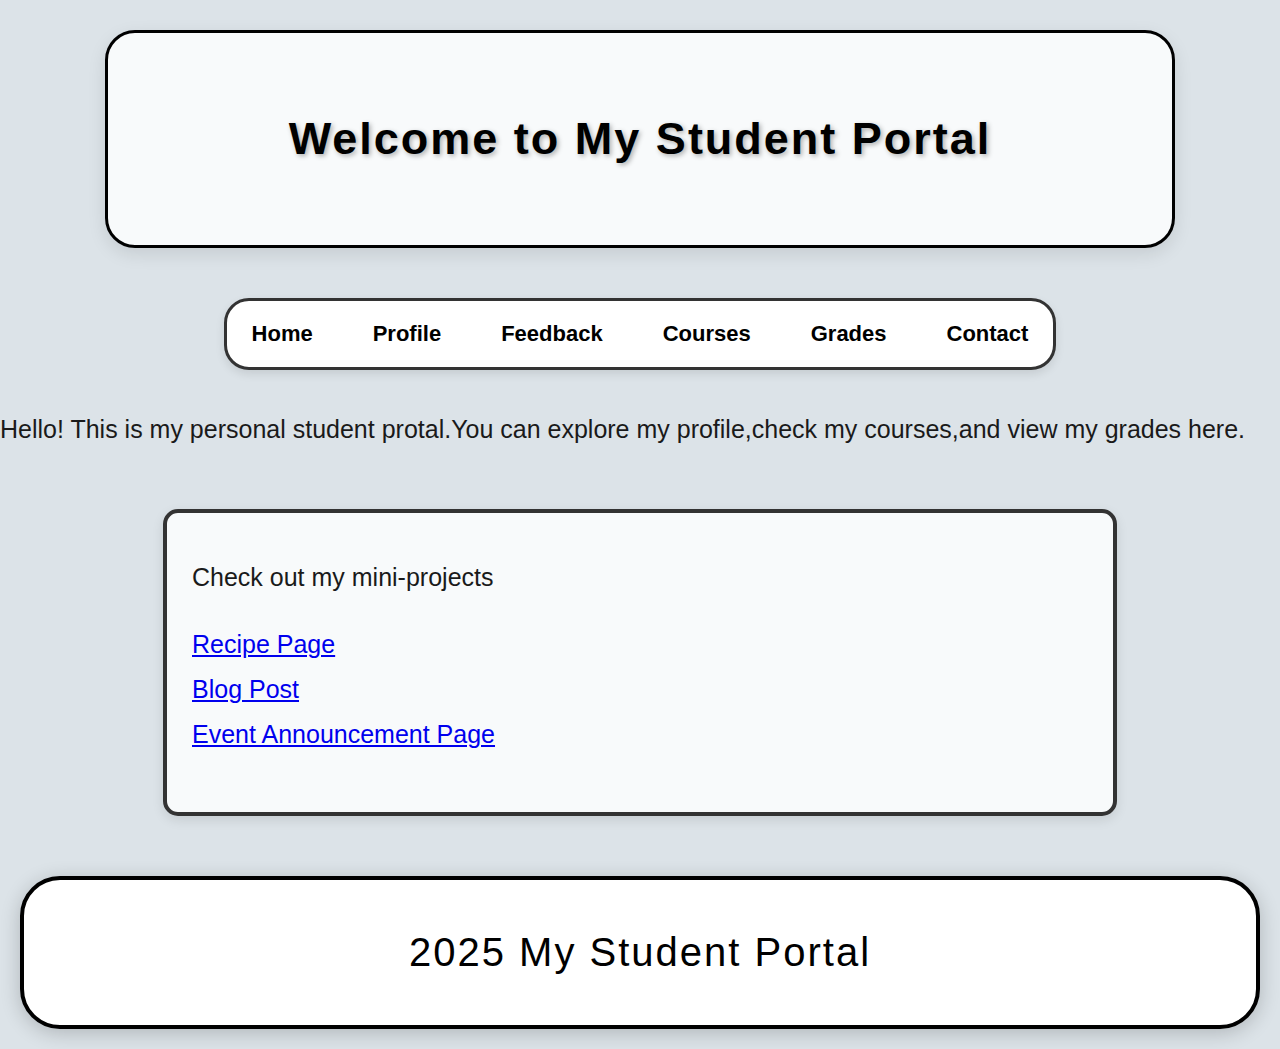
<file: index.html>
<!DOCTYPE html>
<html lang="en">
<head>
    <meta charset="UTF-8">
    <meta name="viewport" content="width=device-width, initial-scale=1.0">
    <title>My Student Protal</title>
    <link rel="stylesheet" href="style.css">
</head>
<body>

<header class="hero">

    <h1>Welcome to My Student Portal</h1>

</header>

<nav>
    <ul>
        <li><a href="index.html"> Home</a></li>
        <li><a href="profile.html">Profile</a></li> 
        <li><a href="feedback.html">Feedback</a></li>
        <li><a href="courses.html">Courses</a></li>
        <li><a href="grades.html">Grades</a></li>
        <li><a href="contact.html">Contact</a></li>

    </ul>
</nav>
<main>
    <p>Hello! This is my personal student protal.You can explore my profile,check my courses,and view my grades here.</p>
</main>
<div class="nice">
    <div class="kit">
    <p>Check out my mini-projects</p>

    <ul>
        <li><a href="recipe.html">Recipe Page</a></li>
        <li><a href="blog.html">Blog Post</a></li>
        <li><a href="event.html">Event Announcement Page</a></li>
    </ul>
    </div>
</div>
<footer>
    <p>2025 My Student Portal</p>
</footer>

</body>
</html>
</file>
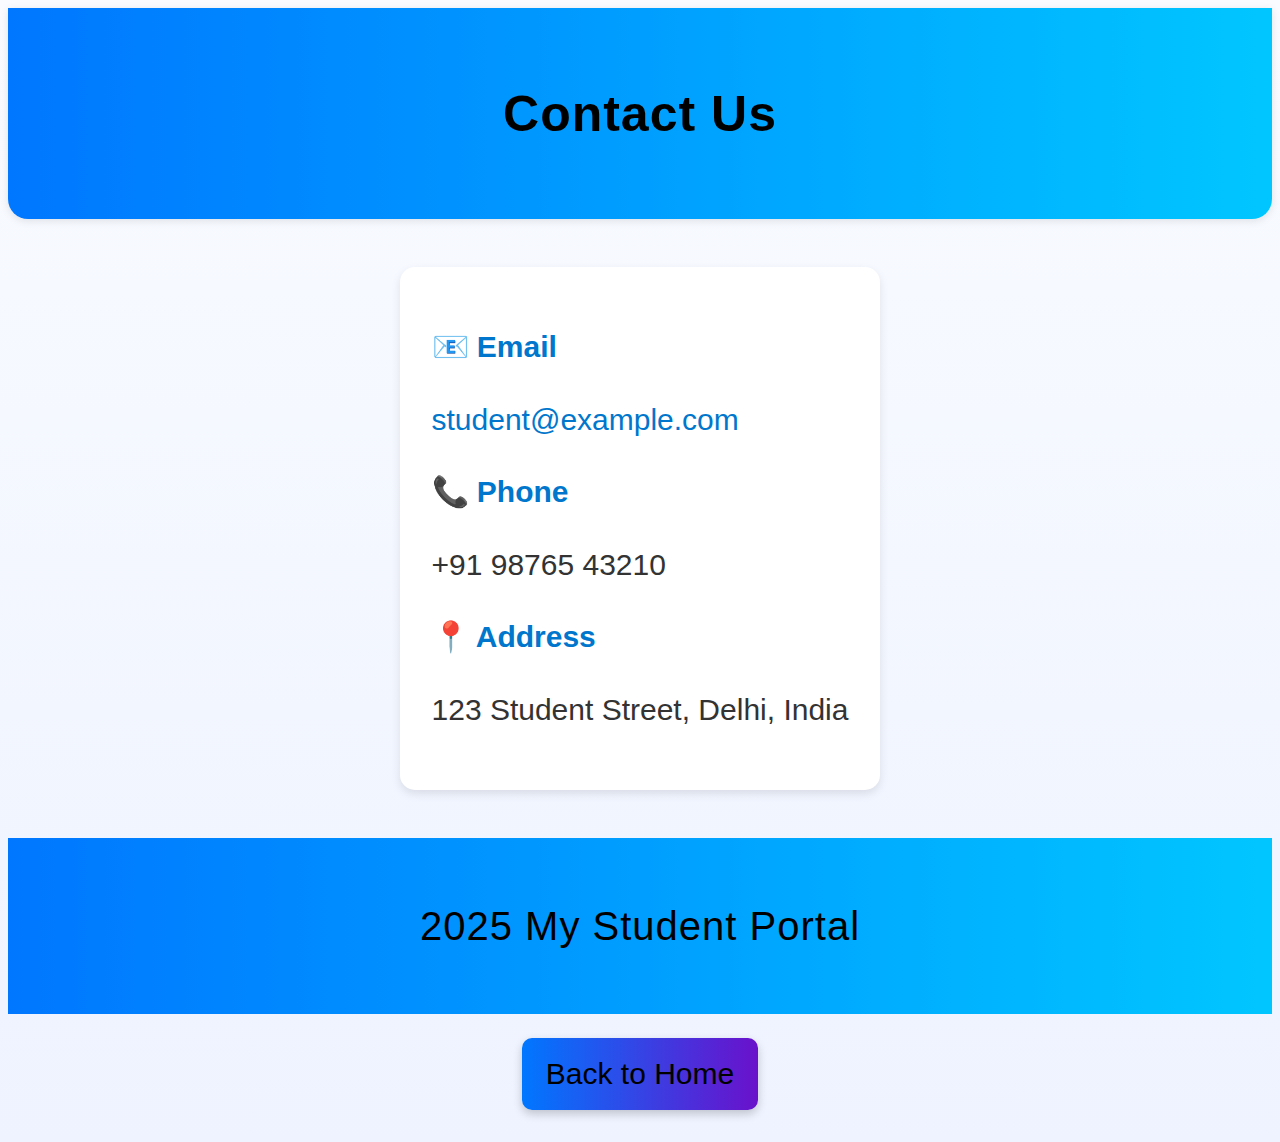
<file: contact.html>
<!DOCTYPE html>
<html lang="en">
<head>
    <meta charset="UTF-8">
    <meta name="viewport" content="width=device-width, initial-scale=1.0">
    <title>Contact Us</title>
    <link rel="stylesheet" href="contact.css">
</head>
<body>
  
 <header>
<!--   -->
    <h1>Contact Us</h1>
 </header> 

 <main>
      <h2> 📧 Email</h2>
    <p><a href="mailto:student@example.com">student@example.com</a></p>

    <h2>📞 Phone</h2>
    <p>+91 98765 43210</p>

    <h2>📍 Address</h2>
    <p>123 Student Street, Delhi, India</p>
 </main>

 <footer>
    <p>2025 My Student Portal</p>
 </footer>

 <a href="index.html">Back to Home</a>
</body>
</html>
</file>
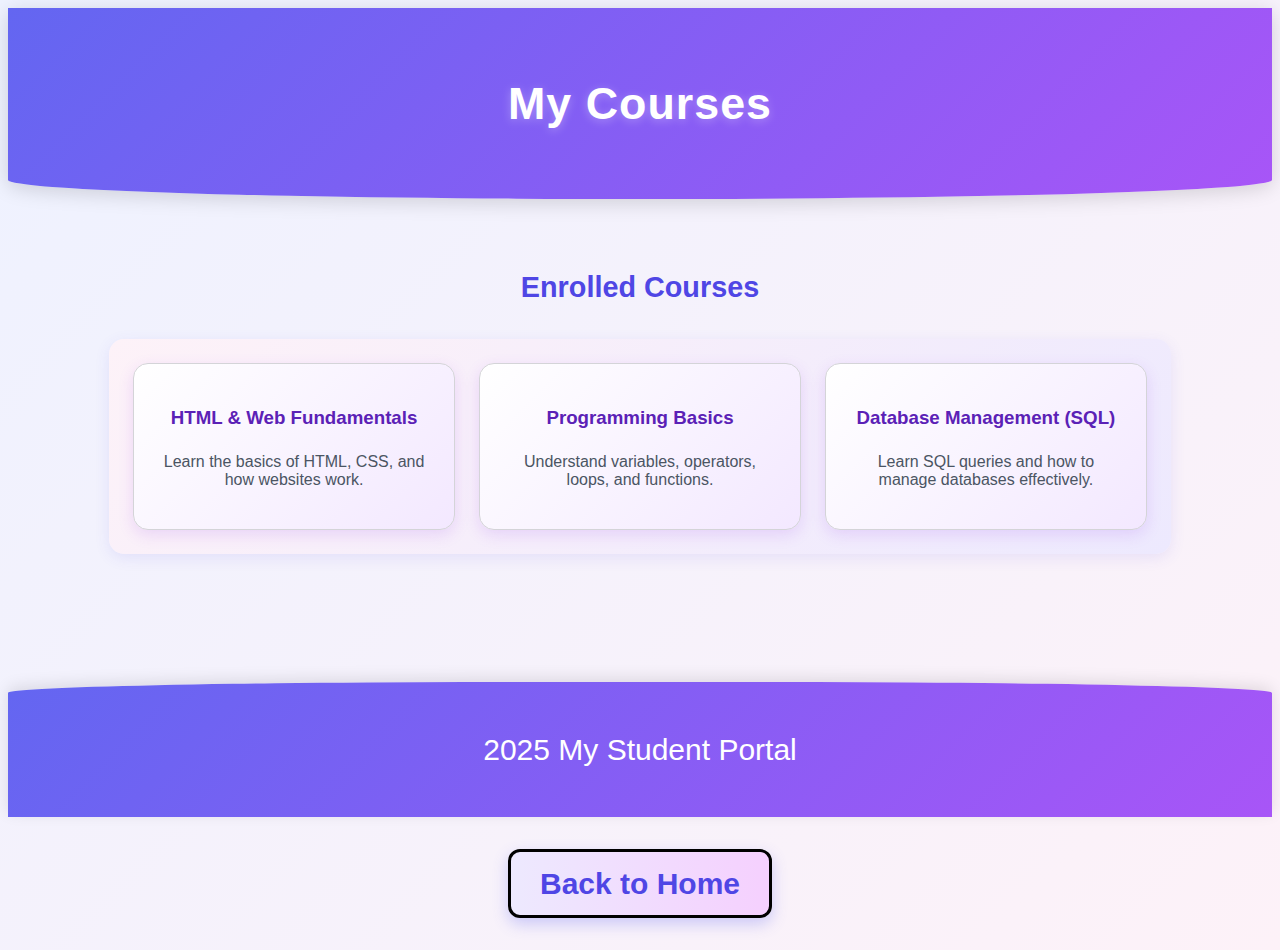
<file: courses.html>
<!DOCTYPE html>
<html lang="en">
<head>
    <meta charset="UTF-8">
    <meta name="viewport" content="width=device-width, initial-scale=1.0">
    <title>My Courses</title>
    <link rel="stylesheet" href="courses.css">
   

</head>
<body>

<header>
    <h1>My Courses</h1>
</header>

<section>
    <h2>Enrolled Courses</h2>
     
  <ul class="courses-layout">
    <li>
      <h3>HTML & Web Fundamentals</h3>
      <p>Learn the basics of HTML, CSS, and how websites work.</p>
    </li>

    <li>
      <h3>Programming Basics</h3>
      <p>Understand variables, operators, loops, and functions.</p>
    </li>

    <li>
      <h3>Database Management (SQL)</h3>
      <p>Learn SQL queries and how to manage databases effectively.</p>
    </li>
  </ul>

</section>

<footer>
    <p>2025 My Student Portal</p>
</footer>

<a href="index.html">Back to Home</a>
    
</body>
</html>
</file>
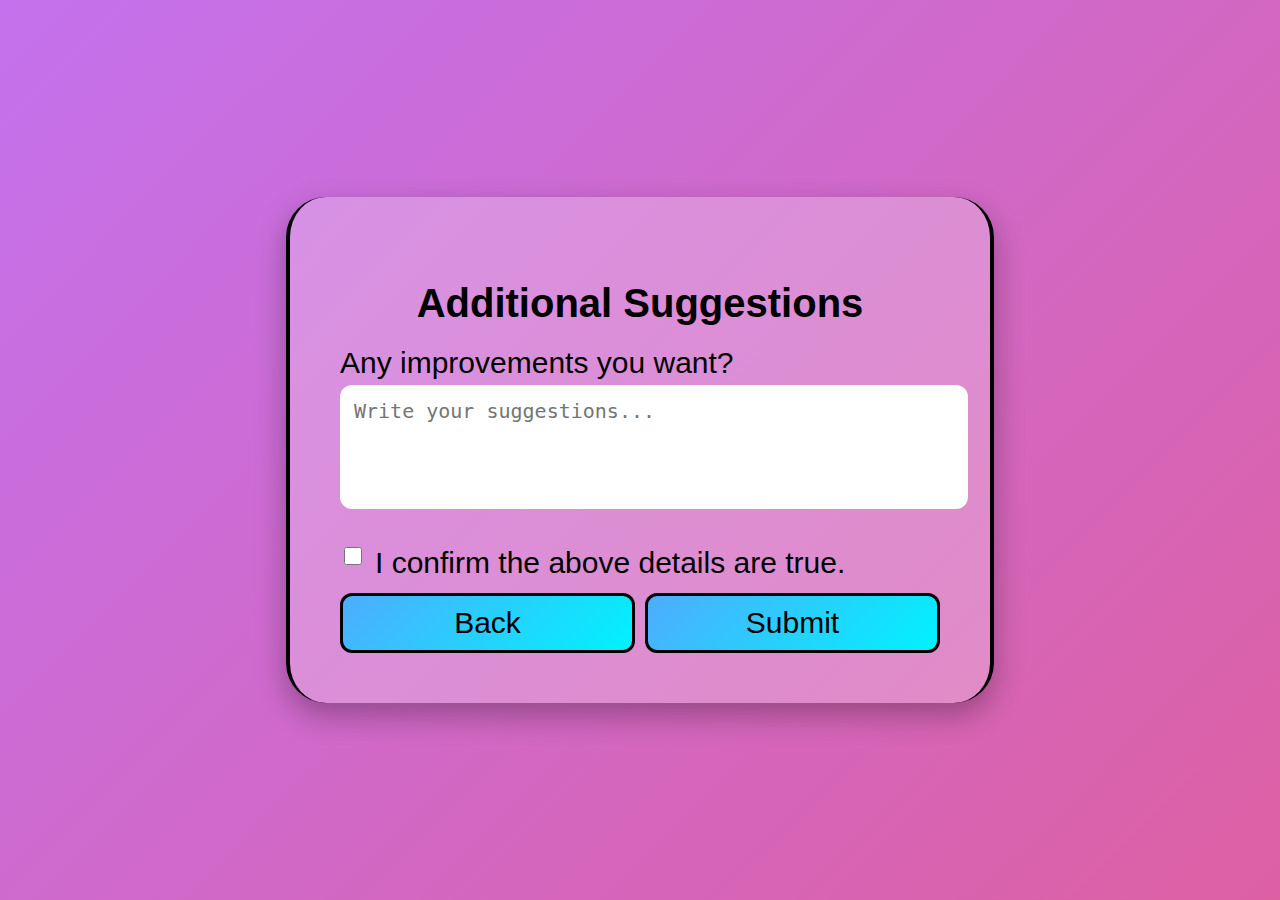
<file: fee.html>
<!DOCTYPE html>
<html lang="en">
<head>
  <meta charset="UTF-8" />
  <meta name="viewport" content="width=device-width, initial-scale=1.0" />
  <title>Feedback Form</title>
  <link rel="stylesheet" href="uifeedback.css" />
</head>
<body>
  <div class="container">
    <h2>Additional Suggestions</h2>

    <form>
      <label>Any improvements you want?</label>
      <textarea rows="4" placeholder="Write your suggestions..."></textarea>

      <label class="check-label">
        <input type="checkbox" required /> I confirm the above details are true.
      </label>

      <div class="btn-group">
        <a href="uifeedback.html" class="btn back">Back</a>
        <button type="submit" class="btn submit">Submit</button>
      </div>
    </form>
  </div>
</body>
</html>
</file>
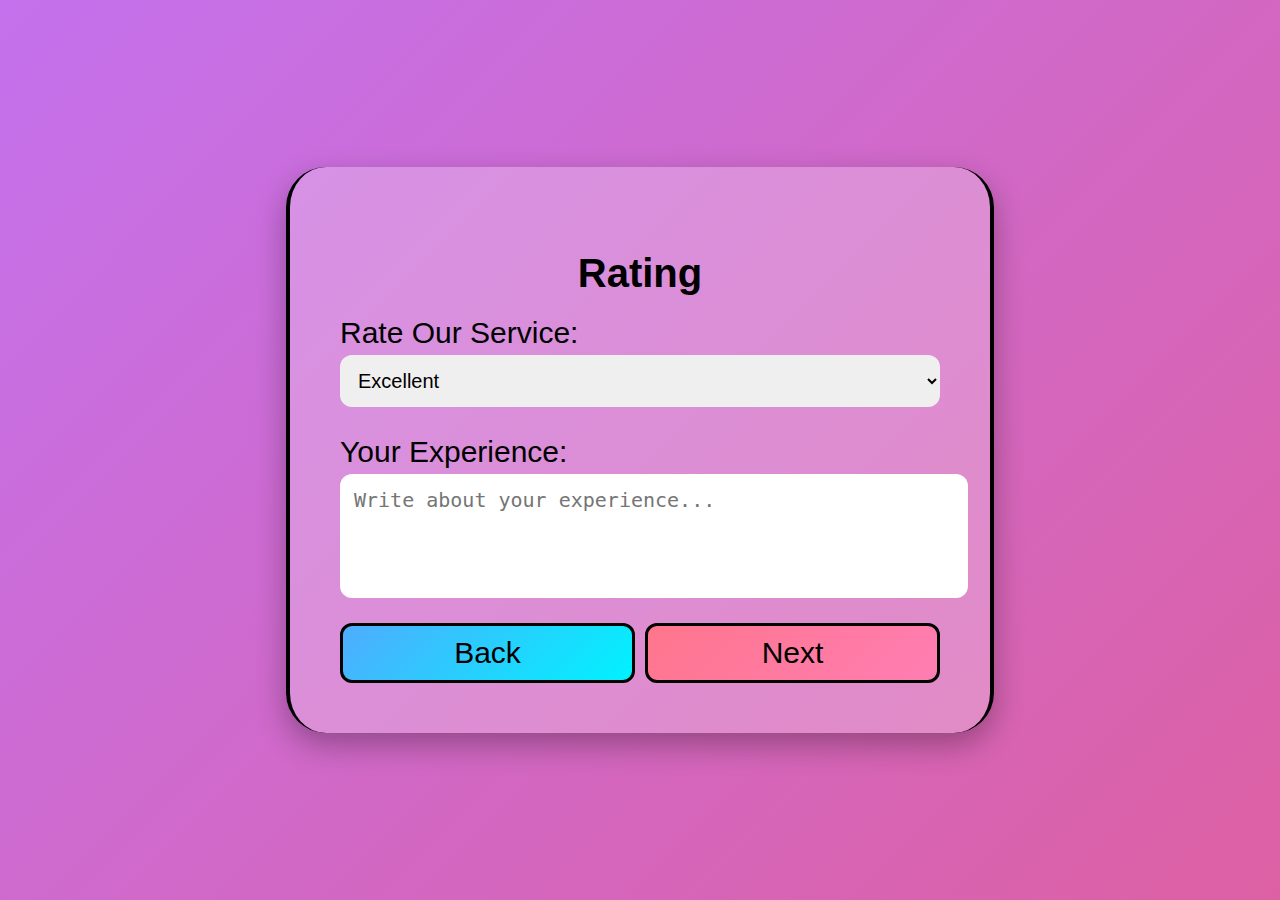
<file: feed.html>
<!DOCTYPE html>
<html lang="en">
<head>
  <meta charset="UTF-8" />
  <meta name="viewport" content="width=device-width, initial-scale=1.0" />
  <title>Feedback Form</title>
  <link rel="stylesheet" href="uifeedback.css" />
</head>
<body>
  <div class="container">
    <h2>Rating</h2>

    <form>
      <label>Rate Our Service:</label>
      <select required>
        <option>Excellent</option>
        <option>Good</option>
        <option>Average</option>
        <option>Poor</option>
      </select>

      <label>Your Experience:</label>
      <textarea rows="4" placeholder="Write about your experience..."></textarea>

      <div class="btn-group">
        <a href="fee.html" class="btn back">Back</a>
        <a href="fee.html" class="btn next">Next</a>
      </div>
    </form>
  </div>
</body>
</html>
</file>
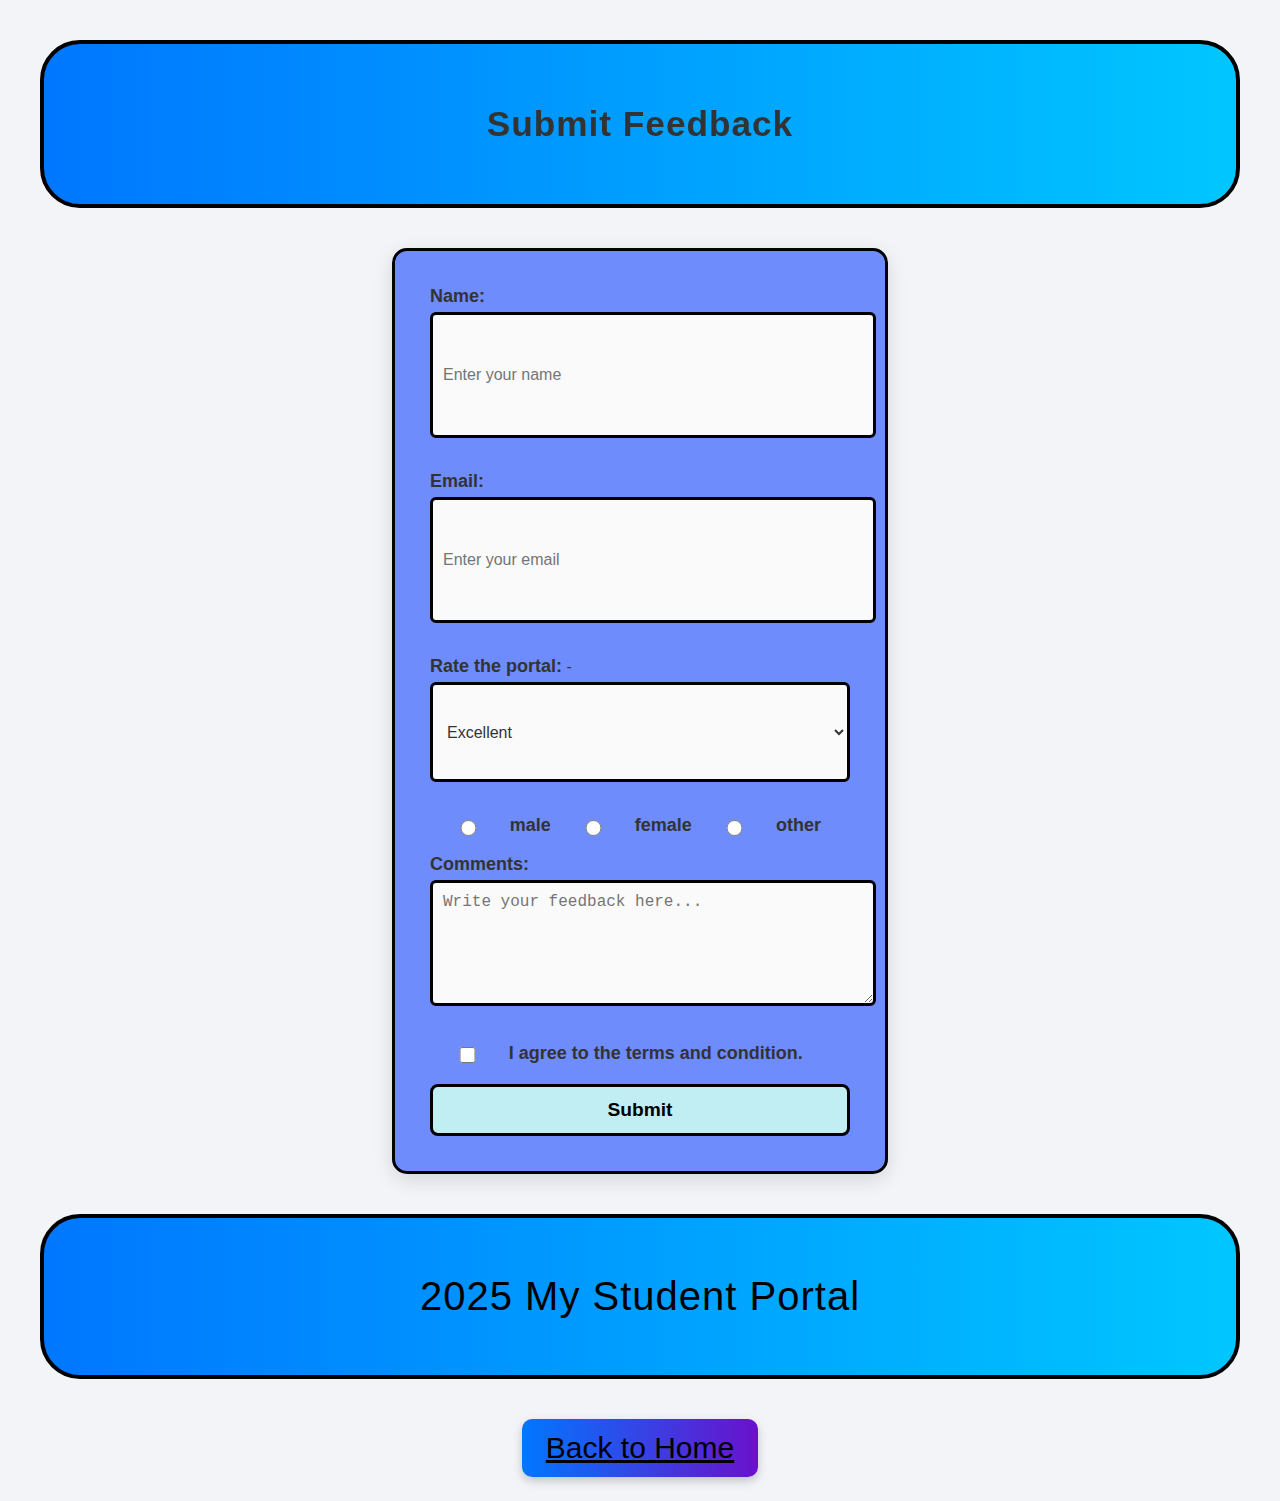
<file: feedback.html>
<!DOCTYPE html>
<html lang="en">
<head>
    <meta charset="UTF-8">
    <meta name="viewport" content="width=device-width, initial-scale=1.0">
    <title>Feedback Page</title>
    <link rel="stylesheet" href="feedback.css">
</head>
<body>
<header>
     <h1>Submit Feedback</h1>
</header>
 
<main>

  <form>
        <label for="name">Name:</label>
        <input type="text" id="name" placeholder="Enter your name"><br><br>

        <label for="email">Email:</label>
        <input type="email" id="email" placeholder="Enter your email">
        <br><br>
        <label>Rate the portal:</label>
     -   <select>
            <option>Excellent</option>
            <option>Good</option>
            <option>Average</option>
            <option>Poor</option>
        </select><br><br> 
        <input type="radio" id="male" name="gender" value="male">
         <label for="male">male</label>
        <input type="radio" id="female" name="gender" value="female">
        <label for="fenale">female</label>
        <input type="radio" id="other" name="gender" value="other">
        <label for="other">other</label>
<br><br>
       
        <label>Comments:</label><br>
        <textarea id="cmt" rows="4" cols="40" placeholder="Write your feedback here..."></textarea><br><br>

        <input type="checkbox" id="consent" name="consent" value="agree">
        <label for="consent">I agree to the terms and condition.</label> <br><br>

        <button type="submit">Submit</button>

  </form>
    
</main>

<footer>
   <p>2025 My Student Portal</p>
</footer>

<a href="index.html">Back to Home</a>

</body>
</html>
</file>
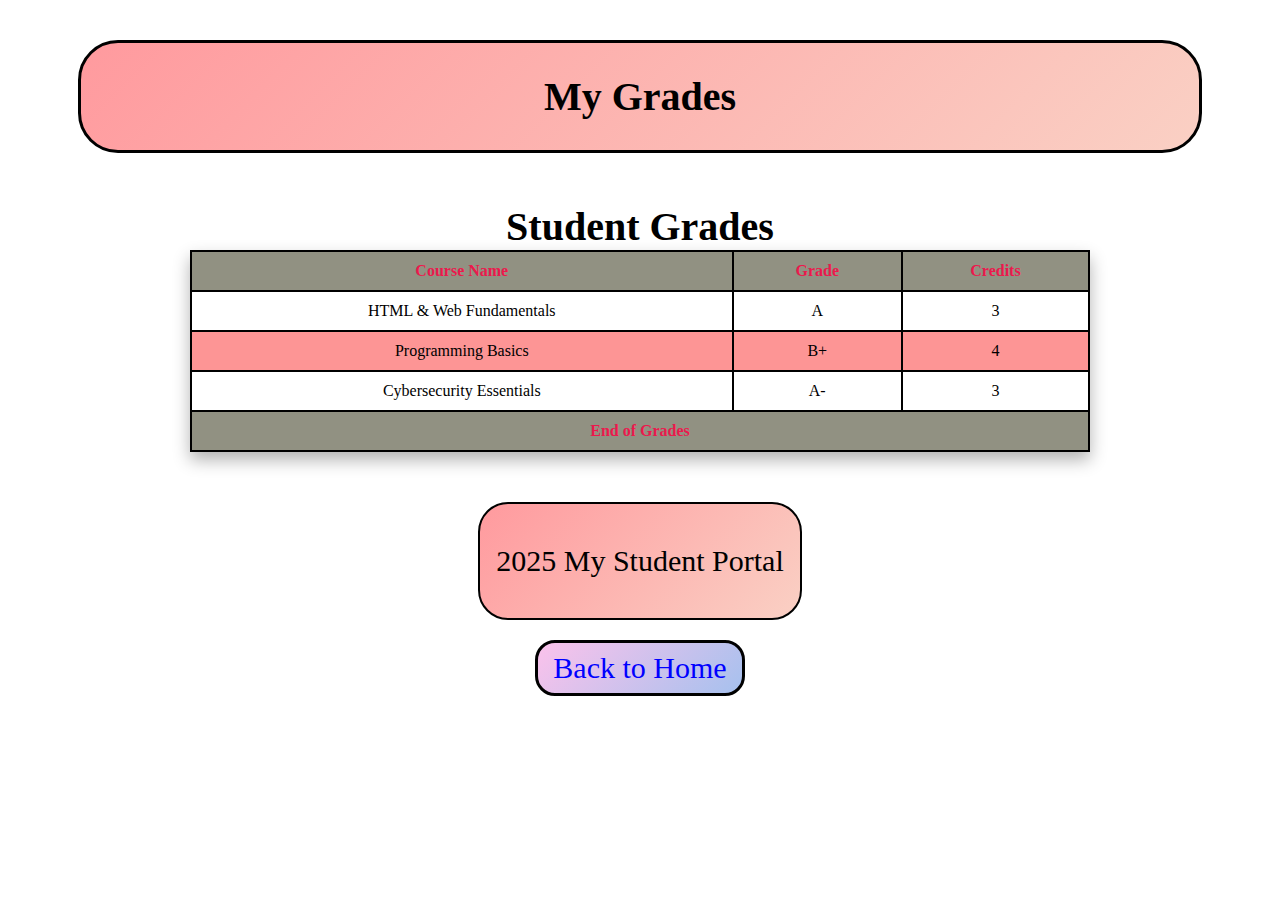
<file: grades.html>
<!DOCTYPE html>
<html lang="en">
<head>
    <meta charset="UTF-8">
    <meta name="viewport" content="width=device-width, initial-scale=1.0">
    <title>My Grades</title>
    <link rel="stylesheet" href="grade.css">
</head>
<body>
 
    <header>
        <h1>My Grades</h1>
    </header>
<main>
    <table border="1">
        <caption>Student Grades</caption>
        <thead>
            <tr>
                <th>Course Name</th>
                <th>Grade</th>
                <th>Credits</th>
            </tr>
        </thead>
        <tbody>
            <tr>
                <td>HTML & Web Fundamentals</td>
                <td>A</td>
                <td>3</td>
            </tr>
            <tr>
                <td>Programming Basics</td>
                <td>B+</td>
                <td>4</td>
            </tr>
            <tr>
                <td>Cybersecurity Essentials</td>
                <td>A-</td>
                <td>3</td>
            </tr>
        </tbody>
        <tfoot>
            <tr>
                <th colspan="3">End of Grades</th>
            </tr>
        </tfoot>
    </table>

</main>

<footer>
    <p>2025 My Student Portal</p>
</footer>

<a href="index.html">Back to Home</a>

</body>
</html>
</file>
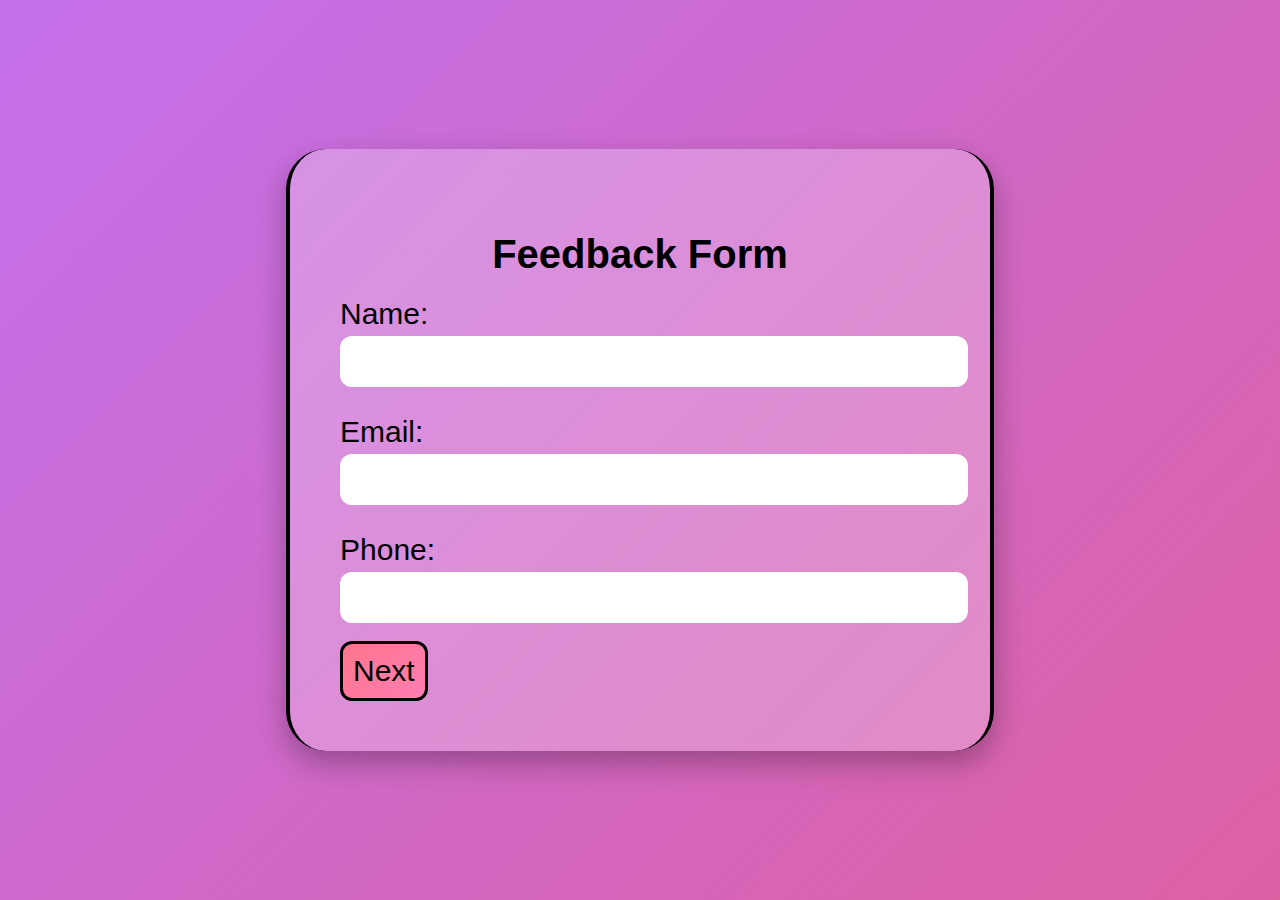
<file: uifeedback.html>
<!DOCTYPE html>
<html lang="en">
<head>
  <meta charset="UTF-8" />
  <meta name="viewport" content="width=device-width, initial-scale=1.0" />
  <title>Feedback Form </title>
  <link rel="stylesheet" href="uifeedback.css" />
</head>
<body>
  <div class="container">
    <h2>Feedback Form</h2>

    <form>
      <label>Name:</label>
      <input type="text" required />

      <label>Email:</label>
      <input type="email" required />

      <label>Phone:</label>
      <input type="text" required />

      <a href="feed.html" class="btn next">Next</a>
    </form>
  </div>
</body>
</html>
</file>
<file: style.css>
body {
  margin: 0;
  padding: 0;
  font-family: 'Poppins', sans-serif;
  background:  #dce3e8;
  color: #1a1a1a;
  min-height: 100vh;
  display: flex;
  flex-direction: column;
}

header {
  padding: 25px 10px;
  text-align: center;
  border-radius: 40px;
  margin: 15px 20px;
  box-shadow: 0 4px 15px rgba(0,0,0,0.2);
  transition: transform 0.3s ease,;
  border: 3px solid black;
}

header:hover {
  transform: scale(1.02);
  background: linear-gradient(90deg, #81c784, #64b5f6);
}
@media (max-width: 768px) {
  header h1 {
    font-size: 28px;
  }

  nav {
    padding: 15px;
  }

  nav ul {
    flex-direction: column;
    gap: 10px;
  }

  nav a {
    font-size: 18px;
    padding: 5px 10px;
  }

  .hero {
    padding: 30px 10px;
    width: 95%;
  }

  .hero p {
    font-size: 16px;
  }

  .kit {
    padding: 15px;
    width: 90%;
    font-size: 16px;
  }

  footer p {
    font-size: 20px;
    padding: 10px;
  }
}

header h1 {
  font-size: 45px;
  color: black;
  letter-spacing: 2px;
  text-shadow: 2px 2px 5px rgba(0,0,0,0.3);
}
p{
  font-size:25px;
}

nav {
  margin: 20px auto;
  padding: 20px 10px;
  border: 3px solid #333;
  border-radius: 25px;
  width: fit-content;
  background: white;
  box-shadow: 0 4px 10px rgba(0,0,0,0.1);
  display: flex;
  transition: transform 0.2s ease;
}
nav:hover{
  background:linear-gradient(90deg, #81c784, #64b5f6) ;
  transform: scale(1.01);
}

nav ul {
  list-style: none;
  margin: 0;
  padding: 0;
  display: flex;
  gap: 30px;
  flex-direction:row;
  justify-content: center;
  align-items: center;
  margin: auto;
}

nav ul li {
  display: inline-block;
}

nav a {
  text-decoration: none;
  font-weight: bold;
  font-size: 22px;
  padding: 8px 15px;
  color: black;
  transition: color 0.3s, border-bottom 0.3s;
  position: relative;
}

nav a:hover {
  color: #1a1a1a;
  border-bottom: 3px solid #0077cc;
  transform: translateY(-3px);
}

.hero {
  text-align: center;
  padding: 50px 20px;
  background: #ffffffcc;
  margin: 30px auto;
  width: 80%;
  border-radius: 30px;
  box-shadow: 0 6px 18px rgba(0,0,0,0.1);
}

.hero-img {
  width: 200px;
  margin-bottom: 20px;
  transition: transform 0.4s;
}

.hero-img:hover {
  transform: rotate(-5deg) scale(1.1);
}

.hero p {
  font-size: 20px;
  color: #444;
  margin-bottom: 30px;
  max-width: 700px;
  margin-left: auto;
  margin-right: auto;
  line-height: 1.5;
}

.buttons {
  display: flex;
  justify-content: center;
  gap: 20px;
}

.btn {
  background: #0077cc;
  color: white;
  padding: 12px 25px;
  border-radius: 25px;
  text-decoration: none;
  font-weight: bold;
  transition: 0.3s, transform 0.3s;
}

.btn:hover {
  background: #005fa3;
  transform: scale(1.05);
}

.btn-outline {
  background: transparent;
  color: #0077cc;
  border: 3px solid black;
}

.btn-outline:hover {
  background: #0077cc;
  color: rgb(167, 7, 7);
}
.kit {
  padding: 25px;
  margin: 40px auto;
  border: 4px solid #333;
  border-radius: 15px;
  background-color: #ffffffcc;
  width: 70%;
  box-shadow: 0 4px 12px rgba(0,0,0,0.1);
  transition: transform 0.3s,;
  font-size: 20px;
}

.kit:hover {
  background: #f8bbd0;
  transform: translateY(-5px);
}

.kit h3 {
  text-align: center;
  color: blue;
  font-size: 30px;
}

.kit ul {
  list-style: none;
  padding: 0;
  font-size: 30px;
  text-align: left;
}

.kit li {
  padding: 8px 0;
  font-size: 25px;
}
footer p{
  background: white;
  color:black;
  text-align: center;
  padding: 50px;
  border-radius: 40px;
  margin: 20px;
  font-size: 40px;
  letter-spacing: 2px;
  box-shadow: 0 4px 20px rgba(0,0,0,0.2);
  transition:0.3s ease;
  border: 4px solid black;
}
footer p:hover{
  background:linear-gradient(90deg, #64b5f6, #81c784);
}
@media (max-width: 768px) {
  nav ul {
    flex-direction: column;
    gap: 15px;
  }
  nav a {
    font-size: 18px;
  }
}
</file>
<file: contact.css>
body {
  font-family: 'Poppins', sans-serif;
  background: linear-gradient(180deg, #f9fbff, #eef3ff);
  color: #333;
  line-height: 1.6;
  display: flex;
  flex-direction: column;
  min-height: 100vh;
  
}
header {
  background: linear-gradient(90deg, #0077ff, #00c6ff);
  color: black;
  text-align: center;
  padding: 2rem 0;
  box-shadow: 0 2px 8px rgba(0, 0, 0, 0.1);
  border-radius: 0 0 20px 20px;
}
header:hover{
  background:linear-gradient(135deg, #fbc2eb, #a6c1ee) ;
}

header h1 {
  font-size: 50px;
  letter-spacing: 1px;
}

main {
  flex: 1;
  max-width: 600px;
  margin: 3rem auto;
  background: white;
  padding: 2rem;
  border-radius: 15px;
  box-shadow: 0 4px 10px rgba(0, 0, 0, 0.1);
  transition: all 0.4s ease;
}

main:hover {
  transform: translateY(-8px) scale(1.02);
  box-shadow: 0 10px 25px rgba(0, 123, 204, 0.3);
  background: linear-gradient(135deg, #fbc2eb, #a6c1ee);
}

main h2 {
  color: #0077cc;
  margin-top: 1.5rem;
  font-size: 30px;
  transition: color 0.3s ease, transform 0.3s ease;
}

main p {
  margin: 0.5rem 0 1.5rem;
  font-size: 30px;
  transition: color 0.3s ease, transform 0.3s ease;
}
main a:hover, main p:hover {
  color: #0056b3;
  transform: scale(1.03);
}

a {
  color: #0077cc;
  text-decoration: none;
  font-weight: 500;
}

a:hover {
  text-decoration: underline;
}
footer {
  background:linear-gradient(90deg, #0077ff, #00c6ff);
  color: black;
  text-align: center;
  padding: 1rem;
  font-size: 40px;
  letter-spacing: 1px;
}
footer:hover{
  background:  linear-gradient(135deg, #fbc2eb, #a6c1ee);
}
a[href="index.html"] {
  display: block;
  text-align: center;
  margin: 1.5rem auto;
  background: linear-gradient(90deg, #0077ff, #6a11cb);
  color: black;
  padding: 0.75rem 1.5rem;
  border-radius: 10px;
  width: fit-content;
  font-size: 30px;
  box-shadow: 0 4px 10px rgba(0,0,0,0.2);
  transition: all 0.3s ease;
}
@media (max-width: 600px) {
  main {
    margin: 1.5rem;
    padding: 1.5rem;
  }
}
a[href="index.html"]:hover {
  transform: translateY(-3px);
  background: linear-gradient(135deg, #fbc2eb, #a6c1ee);
  box-shadow: 0 6px 15px rgba(0,0,0,0.3);
}
@media (max-width: 600px) {
  header h1 {
    font-size: 30px;
  }
  main {
    margin: 1rem;
    padding: 1rem;
  }
  main h2,
  main p,
  a[href="index.html"],
  footer {
    font-size: 20px;
  }
}
</file>
<file: courses.css>
body {
  font-family: 'Poppins', sans-serif;
  background: linear-gradient(135deg, #eef2ff, #fdf2f8);
  color: #2d2d2d;
  overflow-x: hidden;
}
header {
  background: linear-gradient(135deg, #6366f1, #a855f7);
  color: #fff;
  text-align: center;
  padding: 2.5rem 1rem;
  box-shadow: 0 4px 20px rgba(0, 0, 0, 0.15);
  border-bottom-left-radius: 50% 10%;
  border-bottom-right-radius: 50% 10%;
}

header h1 {
  font-size: 2.8rem;
  letter-spacing: 1px;
  text-shadow: 0 2px 10px rgba(255, 255, 255, 0.3);
}
section {
  padding: 3rem 8%;
  animation: fadeIn 1.2s ease-in-out;
}

h2 {
  text-align: center;
  color: #4f46e5;
  margin-bottom: 2.2rem;
  font-weight: 600;
  font-size: 1.8rem;
}

.courses-layout {
  display: grid;
  grid-template-columns: repeat(auto-fit, minmax(280px, 1fr));
  gap: 1.5rem;
  list-style: none;
  padding: 1.5rem;
  background: linear-gradient(135deg, #fdf2f8, #ede9fe);
  border-radius: 15px;
  box-shadow: 0 4px 15px rgba(79, 70, 229, 0.1);
}

.courses-layout li {
  display: flex;
  flex-direction: column;
  justify-content: space-between;
  background: linear-gradient(135deg, #ffffff, #f3e8ff);
  border: 1.5px solid #d4d4d8;
  border-radius: 15px;
  padding: 1.5rem;
  text-align: center;
  box-shadow: 0 5px 15px rgba(147, 51, 234, 0.15);
  transition: transform 0.3s ease, box-shadow 0.3s ease;
}

.courses-layout li:hover {
  transform: translateY(-6px);
  box-shadow: 0 10px 25px rgba(147, 51, 234, 0.3);
  background: linear-gradient(135deg, #ede9fe, #fce7f3);
}

.courses-layout h3 {
  color: #5b21b6;
  margin-bottom: 0.5rem;
}

.courses-layout p {
  color: #4b5563;
}
@media (max-width: 768px) {
  .courses-layout {
    display: flex;
    flex-wrap: wrap;
    justify-content: center;
  }
  .courses-layout li {
    flex: 1 1 300px;
  }
}

footer {
  background: linear-gradient(135deg, #6366f1, #a855f7);
  color: white;
  text-align: center;
  padding: 1.3rem;
  font-size: 30px;
  margin-top: 4rem;
  box-shadow: 0 -4px 15px rgba(0, 0, 0, 0.1);
  border-top-left-radius: 40% 8%;
  border-top-right-radius: 40% 8%;
  
}
a {
  display: block;
  text-align: center;
  margin: 2rem auto;
  text-decoration: none;
  color: #4f46e5;
  font-weight: 600;
  background: linear-gradient(90deg, #ede9fe, #f5d0fe);
  width: fit-content;
  padding: 0.9rem 1.8rem;
  border-radius: 12px;
  box-shadow: 0 6px 15px rgba(99, 102, 241, 0.3);
  transition: all 0.3s ease;
  border: 3px solid black;
  font-size: 30px;
}

a:hover {
  background: linear-gradient(90deg, #c7d2fe, #f0abfc);
  color: #312e81;
  transform: translateY(-3px);
  box-shadow: 0 8px 20px rgba(99, 102, 241, 0.4);
}

@keyframes fadeIn {
  from {
    opacity: 0;
    transform: translateY(15px);
  }
  to {
    opacity: 1;
    transform: translateY(0);
  }
}

@media (max-width: 500px) {
  header h1 {
    font-size: 2rem;
  }
  footer {
    font-size: 18px;
  }
  a {
    font-size: 18px;
    padding: 0.6rem 1.2rem;
  }
}
</file>
<file: uifeedback.css>
body {
  margin: 0;
  padding: 0;
  font-family: Arial, sans-serif;
  background: linear-gradient(135deg, #c471ed, #f64f59);
  height: 100vh;
  display: flex;
  justify-content: center;
  align-items: center;
  color: black;
  font-size: 30px;
  background-size: 200% 200%;
  animation: bgMove 8s ease infinite;
}

@keyframes bgMove {
    0% { background-position: left top; }
    50% { background-position: right bottom; }
    100% { background-position: left top; }
}
.container {
  width: 600px;
  background: rgba(255, 255, 255, 0.25);
  padding: 50px;
  border-radius: 40px;
  box-shadow: 0 12px 30px rgba(0, 0, 0, 0.3);
  transition: transform 0.3s ease, box-shadow 0.3s ease;
  border:4px solid black ;
  border-top: 4px;
  border-bottom: 4px;
  animation: fadeInUp 1.2s ease;
}

@keyframes fadeInUp {
    from { opacity: 0; transform: translateY(40px); }
    to   { opacity: 1; transform: translateY(0); }
}

.container:hover {
  transform: scale(1.03);
  box-shadow: 0 15px 40px rgba(0, 0, 0, 0.25);
  background: linear-gradient(135deg, #fbc2eb, #a6c1ee);
}

h2 {
  text-align: center;
  margin-bottom: 20px;
  font-size: 40px;
  animation: typing 3s steps(20) 1;
  white-space: nowrap;
  overflow: hidden;
}

@keyframes typing {
    from { width: 0; }
    to   { width: 100%; }
}


label {
  display: block;
  margin: 10px 0 5px;
}

input, select, textarea {
  width: 100%;
  padding: 14px;
  border: none;
  border-radius: 12px;
  outline: none;
  margin-bottom: 18px;
  font-size: 20px;
  transition: 0.3s ease;
}
input:focus, select:focus, textarea:focus {
  background: rgba(255,255,255,0.8);
  transform: scale(1.02);
}

textarea {
  resize: none;
}

.btn {
  display: inline-block;
  text-align: center;
  padding: 10px;
  border-radius: 12px;
  cursor: pointer;
  font-size: 30px;
  text-decoration: none;
  color:black;
  transition: 0.3s ease;
  flex: 1;
  border: 3px solid black;
  background: linear-gradient(135deg, #4facfe, #00f2fe);
  background-size: 200% 200%;
}
.btn:hover {
  transform: scale(1.05);
  filter: brightness(1.05);
  box-shadow: 0 4px 8px rgba(0, 0, 0, 0.2);
  background-position: right center;
  animation: glow 1.5s ease infinite alternate;
} 
@keyframes fadeInUp {
    from { opacity: 0; transform: translateY(40px); }
    to   { opacity: 1; transform: translateY(0); }
}

.next { background: linear-gradient(135deg, #ff758c, #ff7eb3);}
.back { background: linear-gradient(135deg, #4facfe, #00f2fe); }
.submit { background: linear-gradient(135deg, #4facfe, #00f2fe); width: 100%; }

.btn:hover {
  opacity: 0.85;
  
}

.btn-group {
  display: flex;
  justify-content: space-between;
  gap: 10px;
}

.check-label {
  display: flex;
  align-items: center;
  gap: 10px;
  margin: 10px 0;
}

.check-label input[type="checkbox"] {
    width: 18px;  
    height: 18px;
    accent-color: #0077b6;
    cursor: pointer
}

@media (max-width: 768px) {
  body {
    font-size: 18px;
    flex-direction: column;
    padding: 10px;
  }

  .container {
    width: 90%;
    padding: 20px;
    border-radius: 20px;
  }

  h2 {
    font-size: 24px;
    white-space: normal;
  }

  input, select, textarea {
    font-size: 16px;
    padding: 10px;
  }

  .btn {
    font-size: 18px;
    padding: 8px;
  }

  .btn-group {
    flex-direction: column;
  }
}
</file>
<file: feedback.css>
body {
  font-family: Arial, sans-serif;
  background: #f2f4f8;
  margin: 0;
  padding: 0;
  color: #333;
}

header {
  text-align: center;
  padding: 60px 0;
  background: linear-gradient(90deg, #0077ff, #00c6ff);
  backdrop-filter: blur(4px);
  margin: 40px;
  margin-bottom: 40px;
  margin-left:40px;
  margin-top: 40px;
  margin-right: 40px;
  border-radius: 40px;
  border: 4px solid black;
  justify-content: center;
}
header:hover{
    background:  linear-gradient(135deg, #fbc2eb, #a6c1ee);
}

h1 {
  margin: 0;
  font-size: 2.2rem;
  letter-spacing: 1px;
 
}

main {
  display: flex;
  justify-content: center;
  margin-top: 30px;
}

form {
  background:#6E8CFB;
  padding: 35px;
  width: 420px;
  border-radius: 15px;
  box-shadow: 0 6px 20px rgba(0, 0, 0, 0.12);
  transition: 0.3s ease;
  border: 3px solid black;
}
form:hover{
  transform: translateY(-4px);
  box-shadow: 0 10px 25px rgba(0, 0, 0, 0.18);

}

label {
  font-size: 18px;
  font-weight: bold;
}
input[type="text"],
input[type="email"],
select,
textarea {
  width: 100%;
  height: 30px;
  padding: 10px;
  border: 3px solid black;
  border-radius: 6px;
  margin-top: 5px;
  margin-bottom: 15px;
  font-size: 1rem;
  outline: none;
  background: #fafafa;
  color: #333;
  transition: 0.3s ease;
  height: 100px;
}
input[type="text"]:hover,
input[type="email"]:hover,
select:hover,
textarea:hover {
background: #ffffff;
border-color: #b3b3b3;
box-shadow: 0 0 6px rgba(0,0,0,0.05);
}
input[type="text"]:focus,
input[type="email"]:focus,
select:focus,
textarea:focus {
background: #ffffff;
border-color: #4a90e2;
box-shadow: 0 0 8px rgba(74,144,226,0.3);
}

input[type="radio"],
input[type="checkbox"] {
  height: 16px;
  width: 16%;
  vertical-align: middle;
}

button {
  width: 100%;
  padding: 12px;
  font-size: 1.2rem;
  font-weight: bold;
  border: 3px solid black;
  border-radius: 8px;
  background: #C0EEF2;
  color: black;
  cursor: pointer;
  transition: 0.3s;
}

button:hover {
  transform: scale(1.03);
}
footer {
  background:linear-gradient(90deg, #0077ff, #00c6ff);
  color: black;
  text-align: center;
  padding: 1rem;
  font-size: 40px;
  letter-spacing: 1px;
  margin-top: 40px;
  margin-bottom: 40px;
  margin-left: 40px;
  margin-right: 40px;
  border-radius: 40px;
  border: 4px solid black;
}
footer:hover{
  background:  linear-gradient(135deg, #fbc2eb, #a6c1ee);
}

[href="index.html"] {
  display: block;
  text-align: center;
  margin: 1.5rem auto;
  background: linear-gradient(90deg, #0077ff, #6a11cb);
  color: black;
  padding: 0.75rem 1.5rem;
  border-radius: 10px;
  width: fit-content;
  font-size: 30px;
  box-shadow: 0 4px 10px rgba(0,0,0,0.2);
  transition: all 0.3s ease;
}

a[href="index.html"]:hover {
  transform: translateY(-3px);
  background: linear-gradient(135deg, #fbc2eb, #a6c1ee);
  box-shadow: 0 6px 15px rgba(0,0,0,0.3);
}

@media (max-width: 768px) {
  form {
    padding: 20px;
  }
  input,
  select,
  textarea,
  button {
    font-size: 0.9rem;
  }
}

@media (max-width: 480px) {
  main {
    margin: 10px;
  }
  header, footer {
    padding: 15px;
  }
  form {
    padding: 15px;
  }
  input,
  select,
  textarea {
    font-size: 0.85rem;
  }
  button {
    font-size: 1rem;
  }
}
</file>
<file: grade.css>
table{
    width: 100%;
    margin: auto;
    border-collapse: collapse;
    box-shadow: 0 8px 16px rgba(0, 0, 0, 0.3);
    width: 900px;
}
h1{
    text-align: center;
    border: 3px solid black;
    border-radius: 40px;
    margin: auto;
    margin-bottom: 50px;
    margin-left: 70px;
    margin-right: 70px;
    padding: 30px;
    margin-top: 40px;
    background:linear-gradient(135deg, #ff9a9e, #fad0c4); 
    font-size: 40px; 
}
h1:hover{
    background: linear-gradient(135deg, #fbc2eb, #a6c1ee);
}
caption{
    font-size: 40px;
    font-weight: bold;
    margin-bottom: auto;
    text-align: center;
}
th{
    background-color: rgb(145, 145, 130);
    color: rgb(235, 25, 77);
    font-weight: 30px;
    padding: 10px;
    text-align: center;
    border: 2px solid black;
}
td{
    padding: 10px;
    text-align: center;
    border: 2px solid black;
}
tr:nth-child(even){
    background-color:rgb(253, 149, 149);
}
tr:hover{
    background-color: #c76f6f;
}
footer{
    padding: 10px;
    text-align: center ;
    border: 2px solid black;
    border-radius: 30px; 
    font-size: 30px;
    margin-left: 10px auto;
    margin-right: 10px auto;  
    margin-bottom: 10px auto;
    margin: auto;
    width: 300px; 
    margin-top: 50px; 
    background: linear-gradient(135deg, #ff9a9e, #fad0c4); ;
}
a {
    display: block;
    width: fit-content;
    margin: 20px auto;
    text-decoration: none;
    color: blue;
    border: 2px solid blue;
    padding: 8px 15px;
    border-radius: 20px;
    font-size: 30px;
    border: 3px solid black;
    background:linear-gradient(135deg, #fbc2eb, #a6c1ee); ;
}
footer:hover{
   background: linear-gradient(135deg, #fbc2eb, #a6c1ee);
}
@media (max-width: 768px) {
    table, th, td {
        font-size: 14px;
        padding: 8px;
    }
}

@media (max-width: 480px) {
    table {
        display: block;
        overflow-x: auto;
    }
    th, td {
        font-size: 12px;
        padding: 5px;
    }
}
</file>
